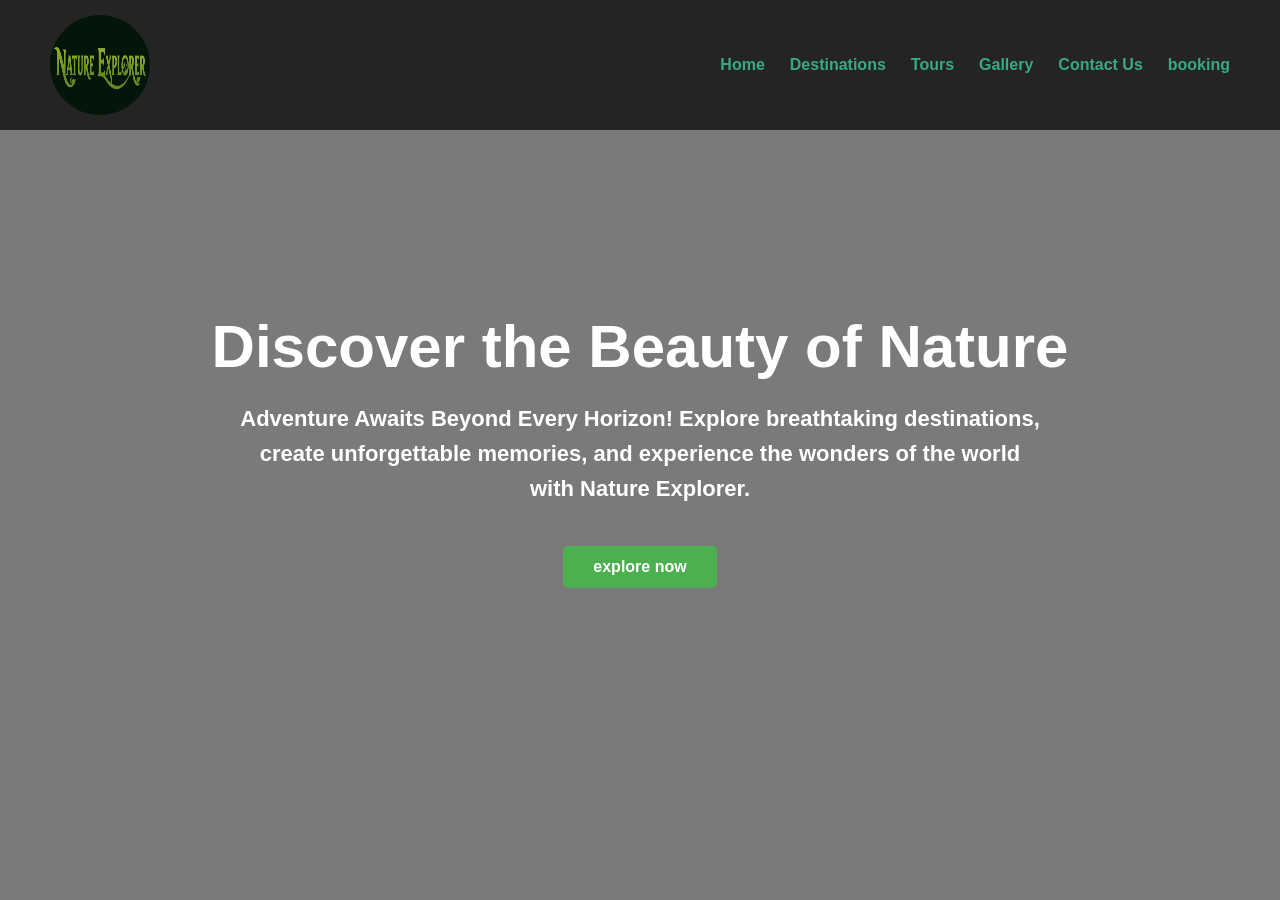
<file: index.html>
<!DOCTYPE html>
<html lang="en">
<head>
    <meta charset="UTF-8">
    <meta name="viewport" content="width=device-width, initial-scale=1.0">
    <title>Nature Explorer</title>
    <link rel="stylesheet" href="a.css">
</head>
<body>

    <!-- Navigation -->
    <header>
        <nav class="navbar">
            <div class="logo">
                <img src="logo.jpeg" alt="Nature Explorer Logo">
               
            </div>

            <ul class="nav-links">
                <li><a href="index.html">Home</a></li>
                <li><a href="destination.html">Destinations</a></li>
                <li><a href="tours.html">Tours</a></li>
                <li><a href="gallery.html">Gallery</a></li>
                <li><a href="contact.html">Contact Us</a></li>
                <li><a href="booking.html">booking</a></li>
            </ul>
        </nav>
    </header>

    <!-- Hero Section -->
    <section class="hero">
        <div class="overlay">
            <div class="hero-content">
                <h1>Discover the Beauty of Nature</h1>

                <p class="traveler-msg">
                    <strong>
                        Adventure Awaits Beyond Every Horizon! Explore breathtaking
                        destinations, create unforgettable memories, and experience
                        the wonders of the world with Nature Explorer.
                    </strong>
                </p>

                <a href="destination.html" class="btn">explore now</a>
            </div>
        </div>
    </section>
</file>
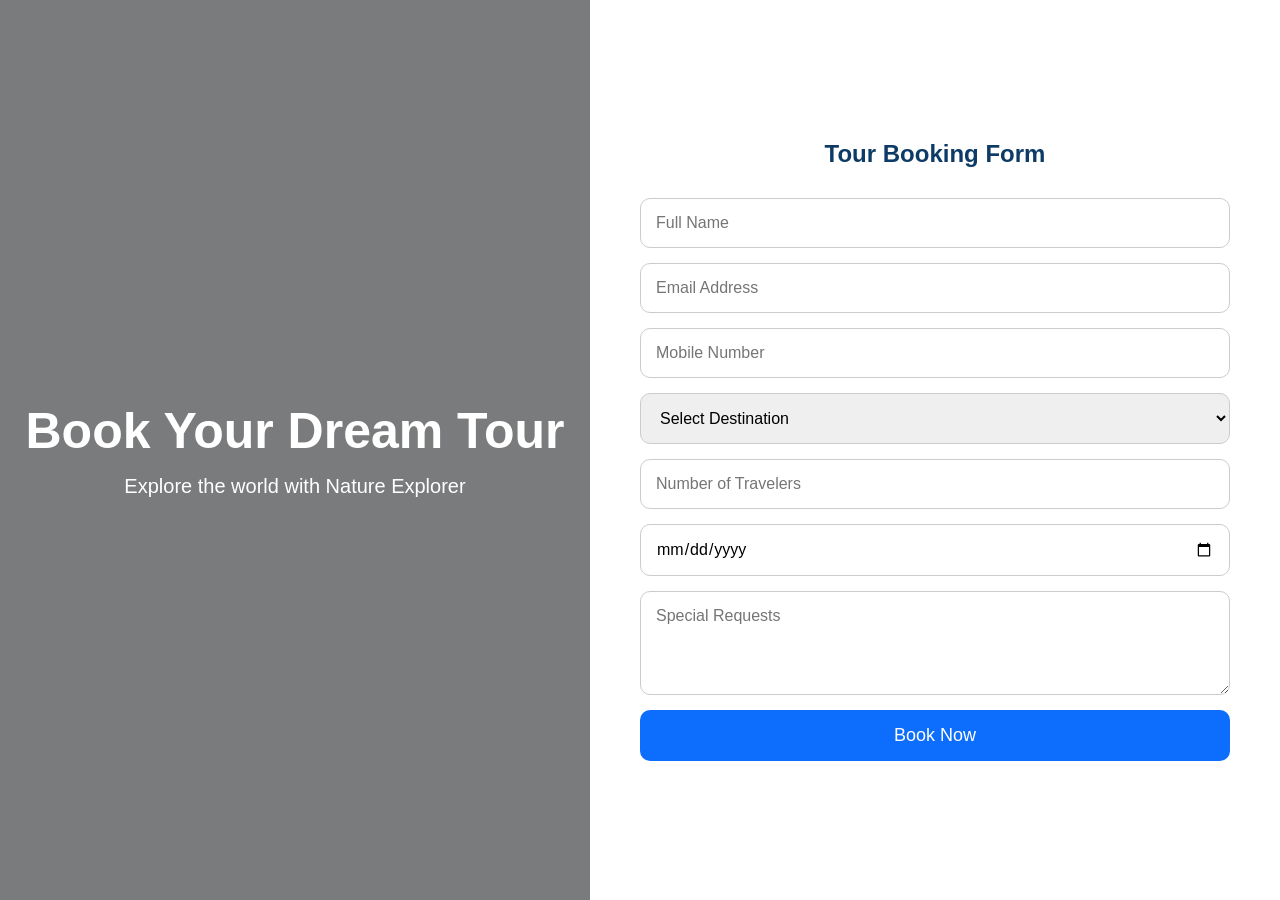
<file: booking.html>
<!DOCTYPE html>
<html lang="en">
<head>
<meta charset="UTF-8">
<meta name="viewport" content="width=device-width, initial-scale=1.0">
<title>Nature Explorer - Booking</title>
<link rel="stylesheet" href="f.css">
</head>
<body>

<div class="booking-container">

    <div class="booking-image">
        <div class="overlay">
            <h1>Book Your Dream Tour</h1>
            <p>Explore the world with Nature Explorer</p>
        </div>
    </div>

    <div class="booking-form">

        <h2>Tour Booking Form</h2>

        <form>

            <input type="text" placeholder="Full Name" required>

            <input type="email" placeholder="Email Address" required>

            <input type="tel" placeholder="Mobile Number" required>

            <select required>
                <option value="">Select Destination</option>
                <option>Swiss Alps</option>
                <option>Maldives</option>
                <option>Bali</option>
                <option>Paris</option>
                <option>Dubai</option>
                <option>Goa</option>
            </select>

            <input type="number" placeholder="Number of Travelers" min="1" required>

            <input type="date" required>

            <textarea rows="4" placeholder="Special Requests"></textarea>

            <button type="submit">Book Now</button>

        </form>

    </div>

</div>

</body>
</html>
</file>
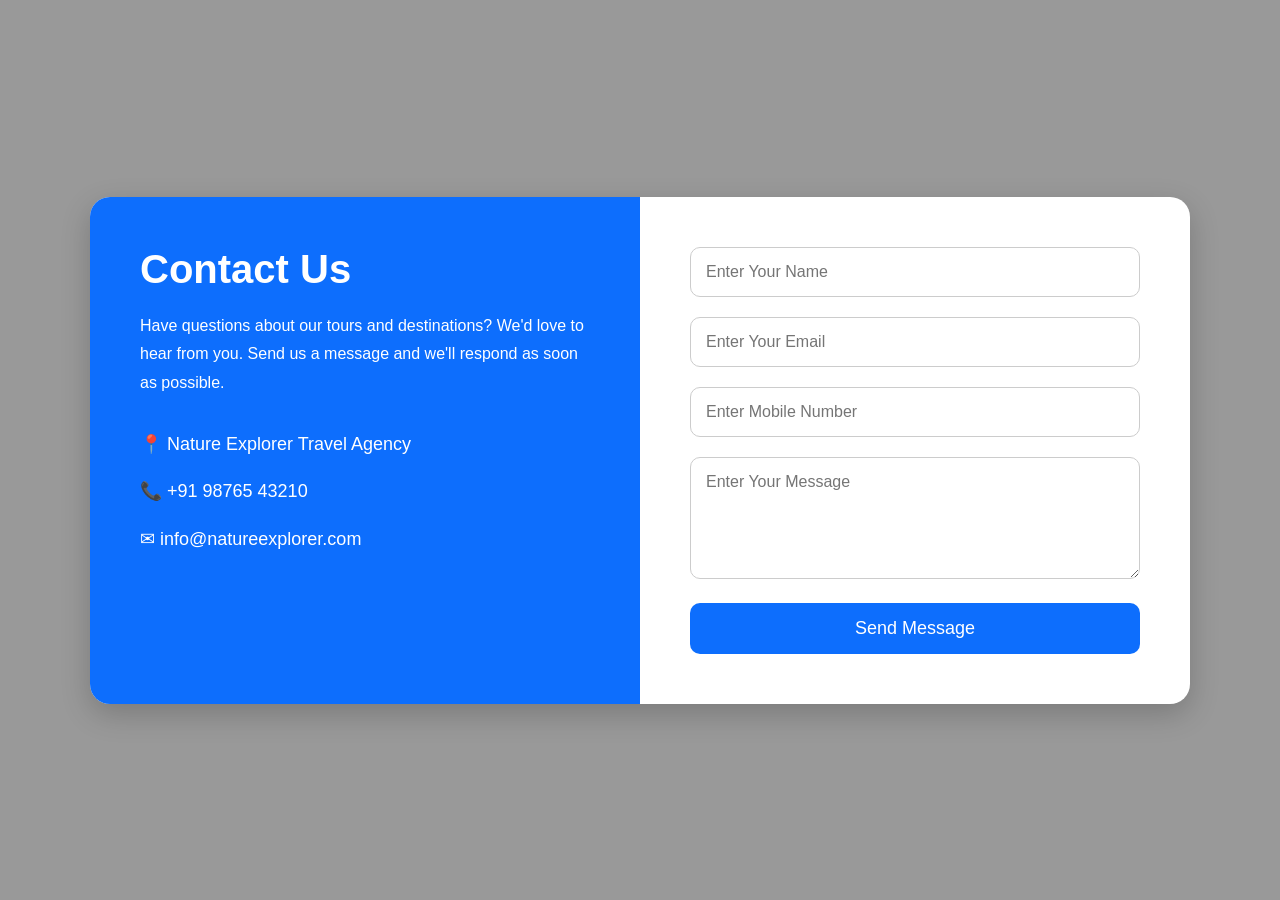
<file: contact.html>
<!DOCTYPE html>
<html lang="en">
<head>
    <meta charset="UTF-8">
    <meta name="viewport" content="width=device-width, initial-scale=1.0">
    <title>Contact Us - Nature Explorer</title>
    <link rel="stylesheet" href="e.css">
</head>
<body>

<section class="contact-section">

    <div class="contact-container">

        <div class="contact-info">
            <h1>Contact Us</h1>
            <p>
                Have questions about our tours and destinations?
                We'd love to hear from you. Send us a message and
                we'll respond as soon as possible.
            </p>

            <div class="details">
                <p>📍 Nature Explorer Travel Agency</p>
                <p>📞 +91 98765 43210</p>
                <p>✉ info@natureexplorer.com</p>
            </div>
        </div>

        <div class="contact-form">

            <form>
                <div class="input-box">
                    <input type="text" placeholder="Enter Your Name" required>
                </div>

                <div class="input-box">
                    <input type="email" placeholder="Enter Your Email" required>
                </div>

                <div class="input-box">
                    <input type="tel" placeholder="Enter Mobile Number" required>
                </div>

                <div class="input-box">
                    <textarea rows="5" placeholder="Enter Your Message" required></textarea>
                </div>

                <button type="submit">Send Message</button>
            </form>

        </div>

    </div>

</section>

</body>
</html>
</file>
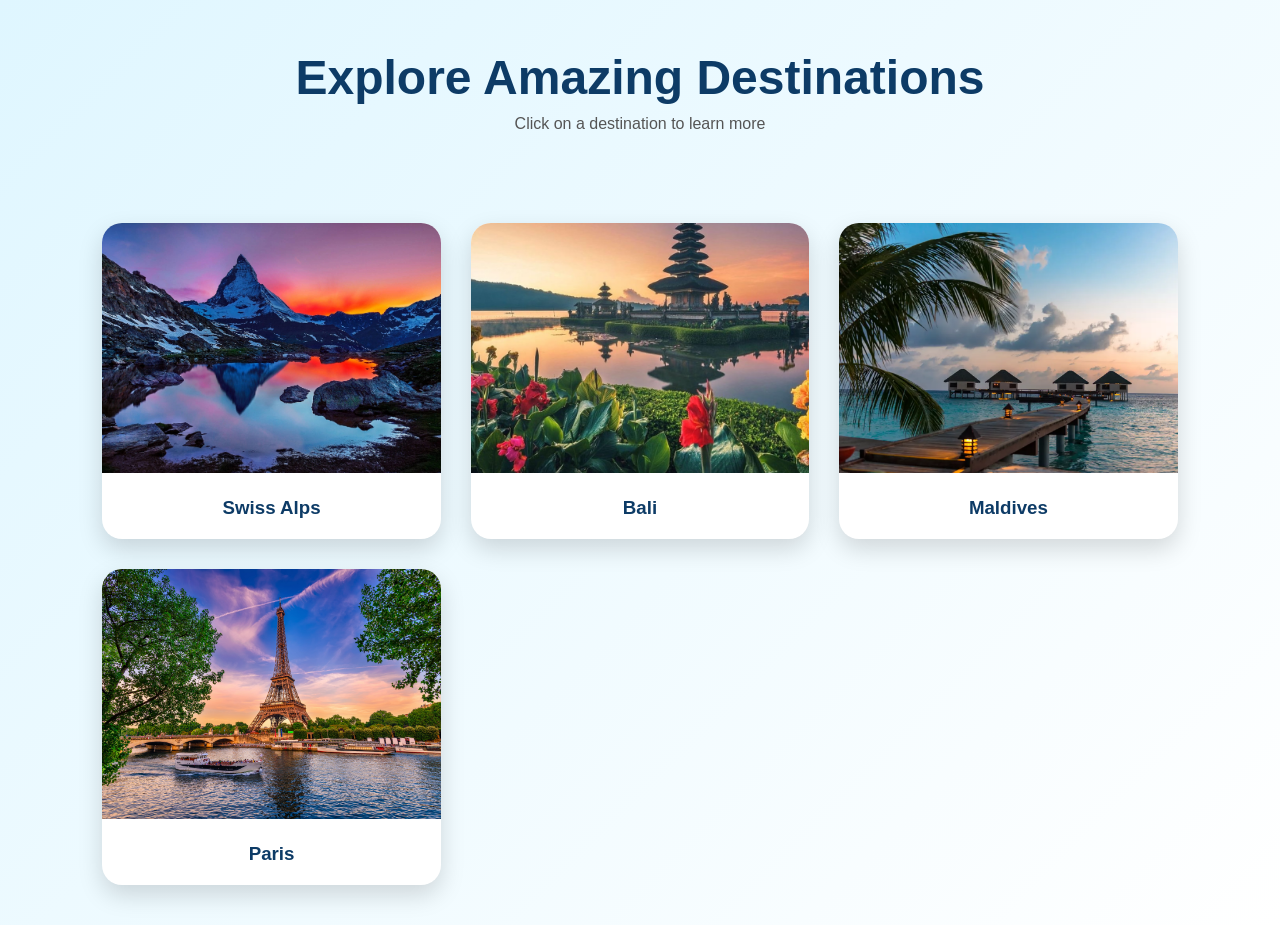
<file: destination.html>
<!DOCTYPE html>
<html lang="en">
<head>
<meta charset="UTF-8">
<meta name="viewport" content="width=device-width, initial-scale=1.0">
<title>Nature Explorer - Destinations</title>
<link rel="stylesheet" href="b.css">
</head>
<body>

<header>
    <h1>Explore Amazing Destinations</h1>
    <p>Click on a destination to learn more</p>
</header>

<div class="gallery">

    <div class="card" onclick="openModal('swiss')">
        <img src="img1.jpg" alt="Swiss Alps"lenght="400" width="400">
        <div class="card-content">
            <h3>Swiss Alps</h3>
        </div>
    </div>

    <div class="card" onclick="openModal('bali')">
        <img src="img2.jpg" alt="Bali" length="400" width="400">
        <div class="card-content">
            <h3>Bali</h3>
        </div>
    </div>

    <div class="card" onclick="openModal('maldives')">
        <img src="img3.webp" alt="Maldives"length="400" width="400">
        <div class="card-content">
            <h3>Maldives</h3>
        </div>
    </div>

    <div class="card" onclick="openModal('paris')">
        <img src="img4.jpg" alt="Paris"length="400" width="400">
        <div class="card-content">
            <h3>Paris</h3>
        </div>
    </div>

</div>

<!-- Modal -->
<div id="modal" class="modal">
    <div class="modal-content">
        <span class="close" onclick="closeModal()">&times;</span>
        <h2 id="title"></h2>
        <p id="description"></p>
    </div>
</div>

<script>
const destinations = {
    swiss: {
        title: "Swiss Alps",
        description: "Experience breathtaking mountain views, skiing adventures, charming villages, and beautiful lakes in the heart of Switzerland."
    },
    bali: {
        title: "Bali, Indonesia",
        description: "Discover tropical beaches, ancient temples, lush rice terraces, and vibrant cultural experiences."
    },
    maldives: {
        title: "Maldives",
        description: "Enjoy crystal-clear waters, luxury resorts, coral reefs, and unforgettable sunsets."
    },
    paris: {
        title: "Paris, France",
        description: "Visit iconic landmarks, world-class museums, romantic streets, and delicious French cuisine."
    }
};

function openModal(place) {
    document.getElementById("title").innerText = destinations[place].title;
    document.getElementById("description").innerText = destinations[place].description;
    document.getElementById("modal").style.display = "flex";
}

function closeModal() {
    document.getElementById("modal").style.display = "none";
}

window.onclick = function(event) {
    const modal = document.getElementById("modal");
    if (event.target == modal) {
        modal.style.display = "none";
    }
}
</script>

</body>
</html>
</file>
<file: a.css>
*{
    margin:0;
    padding:0;
    box-sizing:border-box;
    font-family:Arial, sans-serif;
}

body{
    background:#f5f5f5;
}

/* Navbar */
.navbar{
    display:flex;
    justify-content:space-between;
    align-items:center;
    padding:15px 50px;
    background:rgba(0,0,0,0.7);
    position:fixed;
    width:100%;
    z-index:1000;
}

.logo{
    display:flex;
    align-items:center;
    color:white;
}

.logo img{
    width:100px;
    height:100px;
    margin-right:100px;
    border-radius:100px;
}

.nav-links{
    list-style:none;
    display:flex;
}

.nav-links li{
    margin-left:25px;
}

.nav-links a{
    text-decoration:none;
    color:rgb(56, 169, 135);
    font-weight:bold;
    transition:0.3s;
}

.nav-links a:hover{
    color:#3c7a3e;
}

/* Hero Section */
.hero{
    height:100vh;
    background:url('https://images.unsplash.com/photo-1506744038136-46273834b3fb')
    center/cover no-repeat;
}

.overlay{
    background:rgba(0,0,0,0.5);
    height:100%;
    display:flex;
    justify-content:center;
    align-items:center;
    text-align:center;
    color:white;
}

.hero-content h1{
    font-size:60px;
    margin-bottom:20px;
}

.traveler-msg{
    font-size:22px;
    max-width:800px;
    margin:20px auto;
    line-height:1.6;
}

.btn{
    display:inline-block;
    padding:12px 30px;
    background:#4CAF50;
    color:white;
    text-decoration:none;
    border-radius:5px;
    margin-top:20px;
    font-weight:bold;
}

.btn:hover{
    background:#2e7d32;
}

/* Sections */
.section{
    padding:80px 10%;
    text-align:center;
}

.section h2{
    margin-bottom:30px;
    color:#333;
}

.cards{
    display:flex;
    justify-content:center;
    gap:20px;
    flex-wrap:wrap;
}

.card{
    background:white;
    padding:30px;
    width:250px;
    border-radius:10px;
    box-shadow:0 4px 10px rgba(0,0,0,0.1);
    font-size:20px;
    font-weight:bold;
}

footer{
    background:#222;
    color:white;
    text-align:center;
    padding:20px;
}


.btn:hover{
    background:#084298;
    transform:scale(1.05);
}
/* Responsive */
@media(max-width:768px){

    .navbar{
        flex-direction:column;
    }

    .nav-links{
        margin-top:15px;
        flex-wrap:wrap;
        justify-content:center;
    }

    .hero-content h1{
        font-size:40px;
    }

    .traveler-msg{
        font-size:18px;
        padding:0 20px;
    }
}
</file>
<file: f.css>
*{
    margin:0;
    padding:0;
    box-sizing:border-box;
    font-family:'Poppins',sans-serif;
}

body{
    background:#f5f7fa;
}

.booking-container{
    display:flex;
    min-height:100vh;
}

/* Left Side Image */

.booking-image{
    flex:1;
    background:url('https://images.unsplash.com/photo-1501785888041-af3ef285b470')
    center/cover no-repeat;
    position:relative;
}

.overlay{
    position:absolute;
    inset:0;
    background:rgba(0,0,0,0.5);
    display:flex;
    flex-direction:column;
    justify-content:center;
    align-items:center;
    color:white;
    text-align:center;
    padding:20px;
}

.overlay h1{
    font-size:50px;
    margin-bottom:15px;
}

.overlay p{
    font-size:20px;
}

/* Right Side Form */

.booking-form{
    flex:1;
    background:white;
    padding:50px;
    display:flex;
    flex-direction:column;
    justify-content:center;
}

.booking-form h2{
    color:#0d3b66;
    margin-bottom:30px;
    text-align:center;
}

.booking-form form{
    display:flex;
    flex-direction:column;
    gap:15px;
}

.booking-form input,
.booking-form select,
.booking-form textarea{
    padding:15px;
    border:1px solid #ccc;
    border-radius:10px;
    font-size:16px;
}

.booking-form input:focus,
.booking-form select:focus,
.booking-form textarea:focus{
    border-color:#0d6efd;
    outline:none;
}

button{
    background:#0d6efd;
    color:white;
    border:none;
    padding:15px;
    border-radius:10px;
    font-size:18px;
    cursor:pointer;
    transition:0.3s;
}

button:hover{
    background:#084298;
}

@media(max-width:768px){

    .booking-container{
        flex-direction:column;
    }

    .booking-image{
        height:350px;
    }

    .overlay h1{
        font-size:35px;
    }

    .booking-form{
        padding:30px;
    }
}
</file>
<file: e.css>
*{
    margin:0;
    padding:0;
    box-sizing:border-box;
    font-family:'Poppins',sans-serif;
}

body{
    min-height:100vh;
    background:linear-gradient(
        rgba(0,0,0,0.4),
        rgba(0,0,0,0.4)
    ),
    url('https://images.unsplash.com/photo-1501785888041-af3ef285b470');
    background-size:cover;
    background-position:center;
    display:flex;
    justify-content:center;
    align-items:center;
}

.contact-section{
    width:100%;
    padding:40px;
}

.contact-container{
    max-width:1100px;
    margin:auto;
    background:#fff;
    border-radius:20px;
    overflow:hidden;
    display:flex;
    box-shadow:0 10px 30px rgba(0,0,0,0.2);
}

.contact-info{
    flex:1;
    background:#0d6efd;
    color:white;
    padding:50px;
}

.contact-info h1{
    margin-bottom:20px;
    font-size:40px;
}

.contact-info p{
    line-height:1.8;
}

.details{
    margin-top:30px;
}

.details p{
    margin:15px 0;
    font-size:18px;
}

.contact-form{
    flex:1;
    padding:50px;
}

.input-box{
    margin-bottom:20px;
}

.input-box input,
.input-box textarea{
    width:100%;
    padding:15px;
    border:1px solid #ccc;
    border-radius:10px;
    font-size:16px;
    outline:none;
}

.input-box input:focus,
.input-box textarea:focus{
    border-color:#0d6efd;
}

button{
    width:100%;
    padding:15px;
    border:none;
    background:#0d6efd;
    color:white;
    font-size:18px;
    border-radius:10px;
    cursor:pointer;
}

button:hover{
    background:#084298;
}

@media(max-width:768px){

    .contact-container{
        flex-direction:column;
    }

    .contact-info,
    .contact-form{
        padding:30px;
    }
}
</file>
<file: b.css>
*{
    margin:0;
    padding:0;
    box-sizing:border-box;
    font-family:'Poppins', sans-serif;
}

body{
    background:linear-gradient(135deg,#dff6ff,#ffffff);
}

header{
    text-align:center;
    padding:50px 20px;
}

header h1{
    font-size:3rem;
    color:#0d3b66;
}

header p{
    color:#555;
    margin-top:10px;
}

.gallery{
    display:grid;
    grid-template-columns:repeat(auto-fit,minmax(280px,1fr));
    gap:30px;
    padding:40px 8%;
}

.card{
    background:#fff;
    border-radius:20px;
    overflow:hidden;
    cursor:pointer;
    box-shadow:0 10px 25px rgba(0,0,0,0.15);
    transition:0.4s;
}

.card:hover{
    transform:translateY(-10px) scale(1.03);
}

.card img{
    width:100%;
    height:250px;
    object-fit:cover;
}

.card-content{
    padding:20px;
    text-align:center;
}

.card-content h3{
    color:#0d3b66;
}

/* Modal */

.modal{
    display:none;
    position:fixed;
    inset:0;
    background:rgba(0,0,0,0.7);
    justify-content:center;
    align-items:center;
}

.modal-content{
    background:white;
    width:90%;
    max-width:600px;
    padding:35px;
    border-radius:20px;
    text-align:center;
    position:relative;
    animation:popup 0.4s ease;
}

@keyframes popup{
    from{
        transform:scale(0.7);
        opacity:0;
    }
    to{
        transform:scale(1);
        opacity:1;
    }
}

.close{
    position:absolute;
    top:15px;
    right:20px;
    font-size:30px;
    cursor:pointer;
}

.modal-content h2{
    color:#0d3b66;
    margin-bottom:15px;
}

.modal-content p{
    line-height:1.8;
    color:#555;
}
</file>
